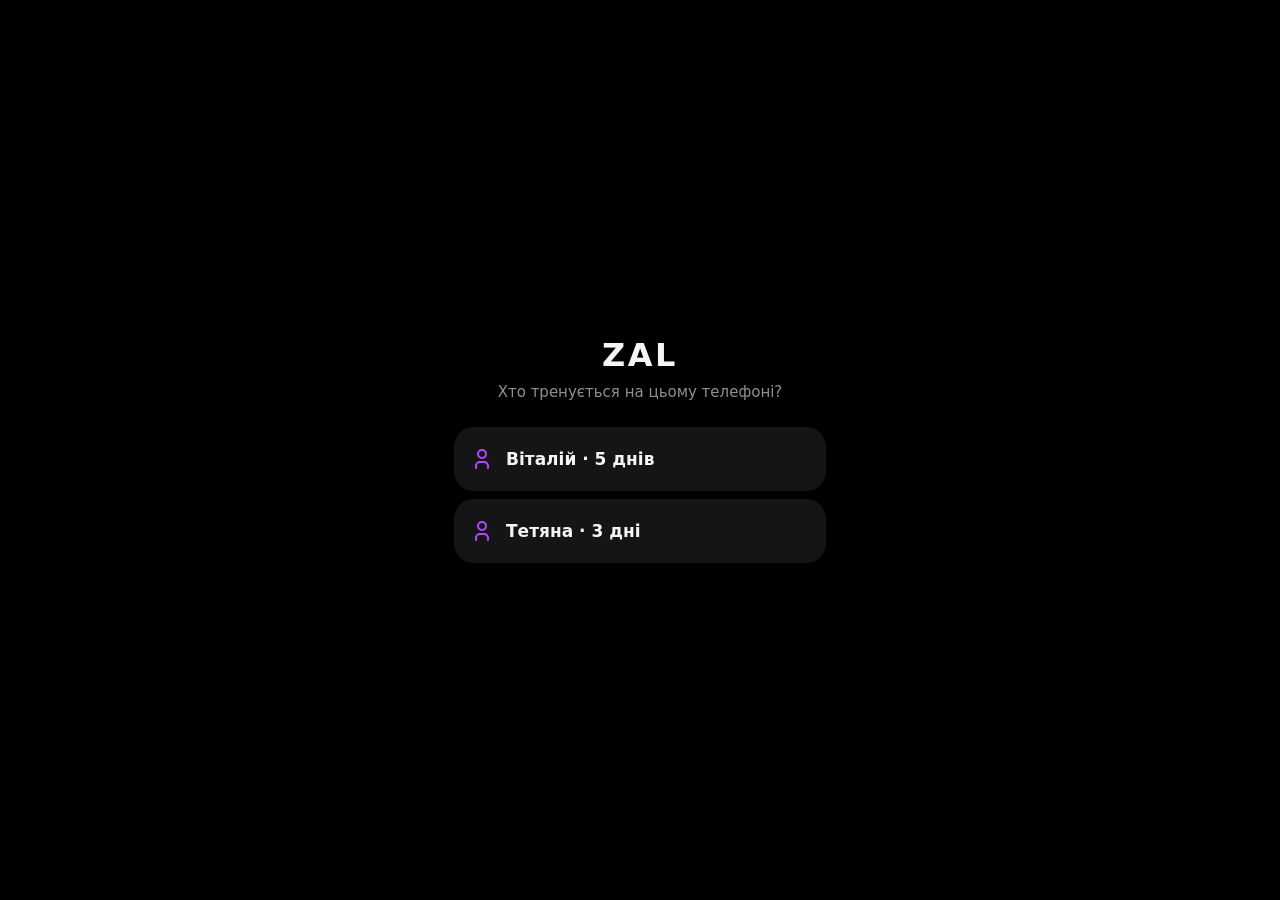
<file: index.html>
<!doctype html>
<html lang="uk">
<head>
<meta charset="utf-8">
<meta name="viewport" content="width=device-width, initial-scale=1, viewport-fit=cover, maximum-scale=1">
<title>ZAL</title>
<meta name="theme-color" content="#000000">
<meta name="color-scheme" content="dark">
<meta name="apple-mobile-web-app-capable" content="yes">
<meta name="apple-mobile-web-app-status-bar-style" content="black-translucent">
<meta name="apple-mobile-web-app-title" content="ZAL">
<link rel="manifest" href="manifest.webmanifest">
<link rel="apple-touch-icon" href="icons/icon-180.png">
<link rel="icon" href="icons/icon-192.png">
<link rel="stylesheet" href="style.css">
<!-- Structural rules only, so a v9 page still scrolls when a slow network pairs it with a cached v8 style.css
     (the v8 app.js guard cannot tell). No visual values here; everything visual lives in style.css tokens. -->
<style>.today-scroll{flex:1 1 0;min-height:0;overflow-y:auto}.day-strip{position:absolute;visibility:hidden}</style>
</head>
<body>
<svg class="sprite" width="0" height="0" aria-hidden="true">
<symbol id="i-user" viewBox="0 0 24 24" fill="none" stroke="currentColor" stroke-width="2" stroke-linecap="round" stroke-linejoin="round"><path d="M8 7a4 4 0 1 0 8 0a4 4 0 0 0 -8 0"/><path d="M6 21v-2a4 4 0 0 1 4 -4h4a4 4 0 0 1 4 4v2"/></symbol>
<symbol id="i-settings" viewBox="0 0 24 24" fill="none" stroke="currentColor" stroke-width="2" stroke-linecap="round" stroke-linejoin="round"><path d="M10.325 4.317c.426 -1.756 2.924 -1.756 3.35 0a1.724 1.724 0 0 0 2.573 1.066c1.543 -.94 3.31 .826 2.37 2.37a1.724 1.724 0 0 0 1.065 2.572c1.756 .426 1.756 2.924 0 3.35a1.724 1.724 0 0 0 -1.066 2.573c.94 1.543 -.826 3.31 -2.37 2.37a1.724 1.724 0 0 0 -2.572 1.065c-.426 1.756 -2.924 1.756 -3.35 0a1.724 1.724 0 0 0 -2.573 -1.066c-1.543 .94 -3.31 -.826 -2.37 -2.37a1.724 1.724 0 0 0 -1.065 -2.572c-1.756 -.426 -1.756 -2.924 0 -3.35a1.724 1.724 0 0 0 1.066 -2.573c-.94 -1.543 .826 -3.31 2.37 -2.37c1 .608 2.296 .07 2.572 -1.065z"/><path d="M9 12a3 3 0 1 0 6 0a3 3 0 0 0 -6 0"/></symbol>
<symbol id="i-clock" viewBox="0 0 24 24" fill="none" stroke="currentColor" stroke-width="2" stroke-linecap="round" stroke-linejoin="round"><path d="M3 12a9 9 0 1 0 18 0a9 9 0 0 0 -18 0"/><path d="M12 7v5l3 3"/></symbol>
<symbol id="i-chevron-right" viewBox="0 0 24 24" fill="none" stroke="currentColor" stroke-width="2" stroke-linecap="round" stroke-linejoin="round"><path d="M9 6l6 6l-6 6"/></symbol>
<symbol id="i-player-play" viewBox="0 0 24 24" fill="none" stroke="currentColor" stroke-width="2" stroke-linecap="round" stroke-linejoin="round"><path d="M7 4v16l13 -8z"/></symbol>
<symbol id="i-player-stop" viewBox="0 0 24 24" fill="none" stroke="currentColor" stroke-width="2" stroke-linecap="round" stroke-linejoin="round"><path d="M5 5m0 2a2 2 0 0 1 2 -2h10a2 2 0 0 1 2 2v10a2 2 0 0 1 -2 2h-10a2 2 0 0 1 -2 -2z"/></symbol>
<symbol id="i-plus" viewBox="0 0 24 24" fill="none" stroke="currentColor" stroke-width="2" stroke-linecap="round" stroke-linejoin="round"><path d="M12 5l0 14"/><path d="M5 12l14 0"/></symbol>
<symbol id="i-check" viewBox="0 0 24 24" fill="none" stroke="currentColor" stroke-width="2" stroke-linecap="round" stroke-linejoin="round"><path d="M5 12l5 5l10 -10"/></symbol>
<symbol id="i-trending-up" viewBox="0 0 24 24" fill="none" stroke="currentColor" stroke-width="2" stroke-linecap="round" stroke-linejoin="round"><path d="M3 17l6 -6l4 4l8 -8"/><path d="M14 7l7 0l0 7"/></symbol>
<symbol id="i-trending-down" viewBox="0 0 24 24" fill="none" stroke="currentColor" stroke-width="2" stroke-linecap="round" stroke-linejoin="round"><path d="M3 7l6 6l4 -4l8 8"/><path d="M21 10l0 7l-7 0"/></symbol>
<symbol id="i-arrow-up" viewBox="0 0 24 24" fill="none" stroke="currentColor" stroke-width="2" stroke-linecap="round" stroke-linejoin="round"><path d="M12 5l0 14"/><path d="M18 11l-6 -6"/><path d="M6 11l6 -6"/></symbol>
<symbol id="i-arrow-down" viewBox="0 0 24 24" fill="none" stroke="currentColor" stroke-width="2" stroke-linecap="round" stroke-linejoin="round"><path d="M12 5l0 14"/><path d="M18 13l-6 6"/><path d="M6 13l6 6"/></symbol>
<symbol id="i-alert-triangle" viewBox="0 0 24 24" fill="none" stroke="currentColor" stroke-width="2" stroke-linecap="round" stroke-linejoin="round"><path d="M12 9v4"/><path d="M10.363 3.591l-8.106 13.534a1.914 1.914 0 0 0 1.636 2.871h16.214a1.914 1.914 0 0 0 1.636 -2.87l-8.106 -13.536a1.914 1.914 0 0 0 -3.274 0z"/><path d="M12 16h.01"/></symbol>
<symbol id="i-flame" viewBox="0 0 24 24" fill="none" stroke="currentColor" stroke-width="2" stroke-linecap="round" stroke-linejoin="round"><path d="M12 12c2 -2.96 0 -7 -1 -8c0 3.038 -1.773 4.741 -3 6c-1.226 1.26 -2 3.24 -2 5a6 6 0 1 0 12 0c0 -1.532 -1.056 -3.94 -2 -5c-1.786 3 -2.791 3 -4 2z"/></symbol>
<symbol id="i-chart-line" viewBox="0 0 24 24" fill="none" stroke="currentColor" stroke-width="2" stroke-linecap="round" stroke-linejoin="round"><path d="M4 19l16 0"/><path d="M4 15l4 -6l4 2l4 -5l4 4"/></symbol>
<symbol id="i-ruler-measure" viewBox="0 0 24 24" fill="none" stroke="currentColor" stroke-width="2" stroke-linecap="round" stroke-linejoin="round"><path d="M19.875 12c.621 0 1.125 .512 1.125 1.143v5.714c0 .631 -.504 1.143 -1.125 1.143h-15.875a1 1 0 0 1 -1 -1v-5.857c0 -.631 .504 -1.143 1.125 -1.143h15.75z"/><path d="M9 12v2"/><path d="M6 12v3"/><path d="M12 12v3"/><path d="M18 12v3"/><path d="M15 12v2"/><path d="M3 3v4"/><path d="M3 5h18"/><path d="M21 3v4"/></symbol>
<symbol id="i-book" viewBox="0 0 24 24" fill="none" stroke="currentColor" stroke-width="2" stroke-linecap="round" stroke-linejoin="round"><path d="M3 19a9 9 0 0 1 9 0a9 9 0 0 1 9 0"/><path d="M3 6a9 9 0 0 1 9 0a9 9 0 0 1 9 0"/><path d="M3 6l0 13"/><path d="M12 6l0 13"/><path d="M21 6l0 13"/></symbol>
<symbol id="i-x" viewBox="0 0 24 24" fill="none" stroke="currentColor" stroke-width="2" stroke-linecap="round" stroke-linejoin="round"><path d="M18 6l-12 12"/><path d="M6 6l12 12"/></symbol>
<symbol id="i-download" viewBox="0 0 24 24" fill="none" stroke="currentColor" stroke-width="2" stroke-linecap="round" stroke-linejoin="round"><path d="M4 17v2a2 2 0 0 0 2 2h12a2 2 0 0 0 2 -2v-2"/><path d="M7 11l5 5l5 -5"/><path d="M12 4l0 12"/></symbol>
<symbol id="i-upload" viewBox="0 0 24 24" fill="none" stroke="currentColor" stroke-width="2" stroke-linecap="round" stroke-linejoin="round"><path d="M4 17v2a2 2 0 0 0 2 2h12a2 2 0 0 0 2 -2v-2"/><path d="M7 9l5 -5l5 5"/><path d="M12 4l0 12"/></symbol>
<symbol id="i-trash" viewBox="0 0 24 24" fill="none" stroke="currentColor" stroke-width="2" stroke-linecap="round" stroke-linejoin="round"><path d="M4 7l16 0"/><path d="M10 11l0 6"/><path d="M14 11l0 6"/><path d="M5 7l1 12a2 2 0 0 0 2 2h8a2 2 0 0 0 2 -2l1 -12"/><path d="M9 7v-3a1 1 0 0 1 1 -1h4a1 1 0 0 1 1 1v3"/></symbol>
<symbol id="i-barbell" viewBox="0 0 24 24" fill="none" stroke="currentColor" stroke-width="2" stroke-linecap="round" stroke-linejoin="round"><path d="M2 12h1"/><path d="M6 8h-2a1 1 0 0 0 -1 1v6a1 1 0 0 0 1 1h2"/><path d="M6 7v10a1 1 0 0 0 1 1h1a1 1 0 0 0 1 -1v-10a1 1 0 0 0 -1 -1h-1a1 1 0 0 0 -1 1z"/><path d="M9 12h6"/><path d="M15 7v10a1 1 0 0 0 1 1h1a1 1 0 0 0 1 -1v-10a1 1 0 0 0 -1 -1h-1a1 1 0 0 0 -1 1z"/><path d="M18 8h2a1 1 0 0 1 1 1v6a1 1 0 0 1 -1 1h-2"/><path d="M22 12h-1"/></symbol>
<symbol id="i-calendar" viewBox="0 0 24 24" fill="none" stroke="currentColor" stroke-width="2" stroke-linecap="round" stroke-linejoin="round"><path d="M4 7a2 2 0 0 1 2 -2h12a2 2 0 0 1 2 2v12a2 2 0 0 1 -2 2h-12a2 2 0 0 1 -2 -2v-12z"/><path d="M16 3v4"/><path d="M8 3v4"/><path d="M4 11h16"/><path d="M11 15h1"/><path d="M12 15v3"/></symbol>
<symbol id="i-device-mobile-rotated" viewBox="0 0 24 24" fill="none" stroke="currentColor" stroke-width="2" stroke-linecap="round" stroke-linejoin="round"><path d="M3 6m0 2a2 2 0 0 1 2 -2h14a2 2 0 0 1 2 2v8a2 2 0 0 1 -2 2h-14a2 2 0 0 1 -2 -2z"/><path d="M20 11v2"/><path d="M7 12h-.01"/></symbol>
</svg>

<div id="app">

  <!-- Onboarding: profile pick -->
  <div id="onboard" class="screen hidden">
    <div class="onboard-inner">
      <h1 class="onboard-logo">ZAL</h1>
      <p class="onboard-q">Хто тренується на цьому телефоні?</p>
      <div class="profile-grid">
        <button class="profile-pick" data-profile="vitalii">
          <svg class="ic lg" width="24" height="24" aria-hidden="true"><use href="#i-user"/></svg>
          <span>Віталій · 5 днів</span>
        </button>
        <button class="profile-pick" data-profile="tetiana">
          <svg class="ic lg" width="24" height="24" aria-hidden="true"><use href="#i-user"/></svg>
          <span>Тетяна · 3 дні</span>
        </button>
      </div>
    </div>
  </div>

  <!-- Main app -->
  <div id="main" class="screen hidden">
    <button id="dayStrip" class="day-strip" type="button" aria-label="Нагору"></button>
    <div id="todayScroll" class="today-scroll">
    <header class="topbar">
      <button id="profileBtn" class="profile-chip"></button>
      <div class="brand">ZAL</div>
      <button id="settingsBtn" class="icon-btn" aria-label="Налаштування"><svg class="ic lg" width="24" height="24" aria-hidden="true"><use href="#i-settings"/></svg></button>
    </header>

    <div id="weekBanner" class="banner"></div>

    <nav id="dayTabs" class="day-tabs"></nav>

    <main id="dayContent" class="day-content"></main>
    </div>

    <nav class="tabbar">
      <button class="tab-btn active" data-tab="today"><svg class="ic lg" width="24" height="24" aria-hidden="true"><use href="#i-flame"/></svg><span>Сьогодні</span></button>
      <button class="tab-btn" data-tab="progress"><svg class="ic lg" width="24" height="24" aria-hidden="true"><use href="#i-chart-line"/></svg><span>Прогрес</span></button>
      <button class="tab-btn" data-tab="body"><svg class="ic lg" width="24" height="24" aria-hidden="true"><use href="#i-ruler-measure"/></svg><span>Тіло</span></button>
      <button class="tab-btn" data-tab="guide"><svg class="ic lg" width="24" height="24" aria-hidden="true"><use href="#i-book"/></svg><span>Довідка</span></button>
    </nav>
  </div>

  <!-- Progress tab -->
  <div id="progressScreen" class="screen hidden">
    <header class="topbar">
      <div class="brand">Прогрес</div>
      <div class="topbar-spacer"></div>
    </header>
    <main id="progressContent" class="day-content"></main>
    <nav class="tabbar">
      <button class="tab-btn" data-tab="today"><svg class="ic lg" width="24" height="24" aria-hidden="true"><use href="#i-flame"/></svg><span>Сьогодні</span></button>
      <button class="tab-btn active" data-tab="progress"><svg class="ic lg" width="24" height="24" aria-hidden="true"><use href="#i-chart-line"/></svg><span>Прогрес</span></button>
      <button class="tab-btn" data-tab="body"><svg class="ic lg" width="24" height="24" aria-hidden="true"><use href="#i-ruler-measure"/></svg><span>Тіло</span></button>
      <button class="tab-btn" data-tab="guide"><svg class="ic lg" width="24" height="24" aria-hidden="true"><use href="#i-book"/></svg><span>Довідка</span></button>
    </nav>
  </div>

  <!-- Body / nutrition tab -->
  <div id="bodyScreen" class="screen hidden">
    <header class="topbar">
      <div class="brand">Тіло</div>
      <div class="topbar-spacer"></div>
    </header>
    <main id="bodyContent" class="day-content"></main>
    <nav class="tabbar">
      <button class="tab-btn" data-tab="today"><svg class="ic lg" width="24" height="24" aria-hidden="true"><use href="#i-flame"/></svg><span>Сьогодні</span></button>
      <button class="tab-btn" data-tab="progress"><svg class="ic lg" width="24" height="24" aria-hidden="true"><use href="#i-chart-line"/></svg><span>Прогрес</span></button>
      <button class="tab-btn active" data-tab="body"><svg class="ic lg" width="24" height="24" aria-hidden="true"><use href="#i-ruler-measure"/></svg><span>Тіло</span></button>
      <button class="tab-btn" data-tab="guide"><svg class="ic lg" width="24" height="24" aria-hidden="true"><use href="#i-book"/></svg><span>Довідка</span></button>
    </nav>
  </div>

  <!-- Guide / nutrition+progression text tab -->
  <div id="guideScreen" class="screen hidden">
    <header class="topbar">
      <div class="brand">Довідка</div>
      <div class="topbar-spacer"></div>
    </header>
    <main id="guideContent" class="day-content"></main>
    <nav class="tabbar">
      <button class="tab-btn" data-tab="today"><svg class="ic lg" width="24" height="24" aria-hidden="true"><use href="#i-flame"/></svg><span>Сьогодні</span></button>
      <button class="tab-btn" data-tab="progress"><svg class="ic lg" width="24" height="24" aria-hidden="true"><use href="#i-chart-line"/></svg><span>Прогрес</span></button>
      <button class="tab-btn" data-tab="body"><svg class="ic lg" width="24" height="24" aria-hidden="true"><use href="#i-ruler-measure"/></svg><span>Тіло</span></button>
      <button class="tab-btn active" data-tab="guide"><svg class="ic lg" width="24" height="24" aria-hidden="true"><use href="#i-book"/></svg><span>Довідка</span></button>
    </nav>
  </div>

  <!-- Exercise detail sheet -->
  <div id="sheetOverlay" class="sheet-overlay hidden">
    <div id="sheet" class="sheet">
      <div class="sheet-handle"></div>
      <div id="sheetContent"></div>
    </div>
  </div>

  <!-- Settings sheet -->
  <div id="settingsOverlay" class="sheet-overlay hidden">
    <div class="sheet">
      <div class="sheet-handle"></div>
      <div id="settingsContent"></div>
    </div>
  </div>

  <!-- Reps picker -->
  <div id="pickerOverlay" class="sheet-overlay hidden">
    <div class="sheet">
      <div class="sheet-handle"></div>
      <div id="pickerContent"></div>
    </div>
  </div>

  <!-- Rest timer bar -->
  <div id="restBar" class="rest-bar hidden">
    <div class="rest-info"><span id="restLabel"></span><span id="restTime"></span></div>
    <div class="rest-actions" id="restActions">
      <button id="restMinus" aria-label="Мінус 15 секунд">−15</button><button id="restSkip">Пропустити</button><button id="restPlus" aria-label="Плюс 15 секунд">+15</button>
    </div>
    <div class="rest-actions hidden" id="workActions"><button id="workStop"><svg class="ic" width="20" height="20" aria-hidden="true"><use href="#i-player-stop"/></svg><span>Стоп — записати підхід</span></button></div>
    <div class="rest-track"><div id="restProgress" class="rest-progress"></div></div>
  </div>

  <div id="toast" class="toast hidden"></div>

  <!-- Landscape: portrait-only cover (spec v9 §4.4); toggled by checkRotate, never by showTab/showMain -->
  <div id="rotateCover" class="rotate-cover hidden"><svg class="ic lg" width="24" height="24" aria-hidden="true"><use href="#i-device-mobile-rotated"/></svg><span>Поверни телефон вертикально</span></div>
</div>

<script src="core.js"></script>
<script src="app.js"></script>
</body>
</html>
</file>
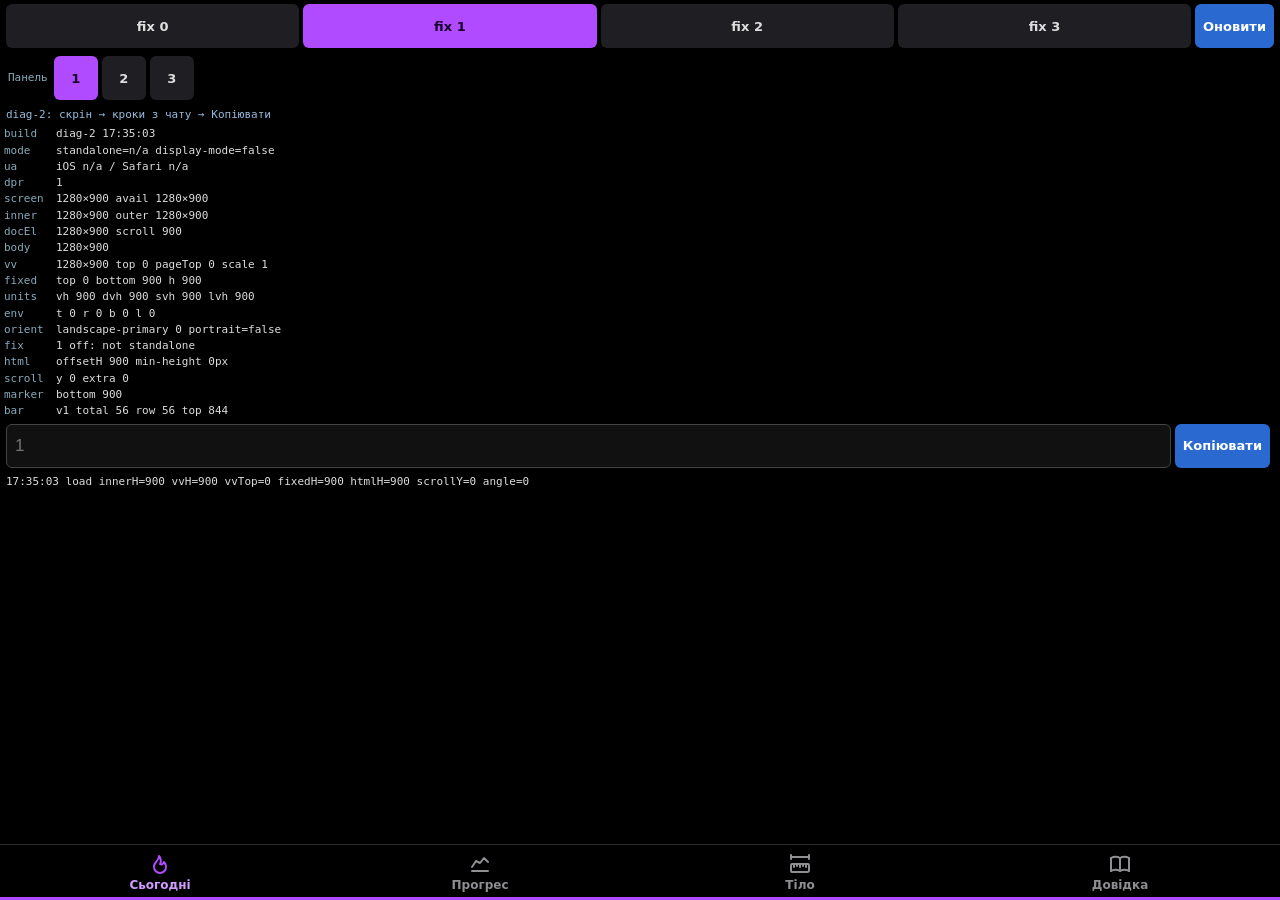
<file: diag.html>
<!doctype html>
<html lang="uk">
<head>
<meta charset="utf-8">
<meta name="viewport" content="width=device-width, initial-scale=1, viewport-fit=cover, maximum-scale=1">
<title>Тест екрана ZAL</title>
<meta name="theme-color" content="#000000">
<meta name="color-scheme" content="dark">
<meta name="apple-mobile-web-app-capable" content="yes">
<meta name="apple-mobile-web-app-status-bar-style" content="black-translucent">
<meta name="apple-mobile-web-app-title" content="Тест екрана">
<meta name="robots" content="noindex">
<link rel="manifest" href="diag.webmanifest">
<script>
/* Runs before first paint: picks the fix variant from ?fix=N (0..3, default 1),
   marks <html data-fix data-bar>, and for fix 3 sets html.style.minHeight from
   the screen size (never from innerHeight: that would oscillate). */
(function () {
  "use strict";
  var fix = "1";
  try {
    var q = new URLSearchParams(location.search).get("fix");
    if (q === "0" || q === "1" || q === "2" || q === "3") fix = q;
  } catch (e) {}
  document.documentElement.setAttribute("data-fix", fix);
  document.documentElement.setAttribute("data-bar", "1");

  function applyFix3() {
    if (fix !== "3" || navigator.standalone !== true) return;
    var portrait = true;
    try { portrait = window.matchMedia ? window.matchMedia("(orientation: portrait)").matches : true; } catch (e) {}
    var S = portrait ? Math.max(screen.width, screen.height) : Math.min(screen.width, screen.height);
    document.documentElement.style.minHeight = S + "px";
  }

  window.__diagFix = fix;
  window.__diagApplyFix3 = applyFix3;
  applyFix3();
})();
</script>
<style>
/* ============ Base (mirrors the app) ============ */
*{box-sizing:border-box; -webkit-tap-highlight-color:transparent;}
/* On purpose, unlike the app: keeps text size after a rotation */
html{-webkit-text-size-adjust:100%; text-size-adjust:100%;}
html,body{height:100%;}
body{
  margin:0; background:#000; color:#ddd;
  font:11px/1.3 ui-monospace, Menlo, Monaco, monospace;
  overscroll-behavior-y:none;
  -webkit-user-select:none; user-select:none; -webkit-touch-callout:none;
}
button{font:inherit; color:inherit; touch-action:manipulation;}
input{-webkit-user-select:text; user-select:text;}

/* ============ Fix variants (standalone only; fix 0 has no rule) ============ */
@media (display-mode: standalone) { html[data-fix="1"] { min-height: min(100lvh, calc(100% + env(safe-area-inset-top))); } }
@media (display-mode: standalone) { html[data-fix="2"] { min-height: 100lvh; } }

/* Root: fixed, column; the bottom padding always clears the largest tab bar variant */
#root{
  position:fixed; inset:0; display:flex; flex-direction:column;
  padding-top:env(safe-area-inset-top);
  padding-bottom:calc(56px + env(safe-area-inset-bottom) + 12px);
  overflow:hidden;
}

/* ============ Fix links, bar control, hint, table, controls, log ============ */
.row{display:flex; gap:4px; padding:4px 6px; align-items:center;}
.row .lbl{color:#8ab; padding:0 2px; white-space:nowrap;}
.pill{
  display:inline-flex; align-items:center; justify-content:center;
  min-height:44px; height:44px; padding:0 8px; min-width:0;
  font:bold 13px/1 system-ui, -apple-system, sans-serif;
  background:#1F1F23; color:#ddd; border:0; border-radius:6px; text-decoration:none;
  touch-action:manipulation; white-space:nowrap;
}
.pill.active{background:#B14BFF; color:#16002B;}
.pill.go{background:#2a6ad0; color:#fff;}
#fixRow a{flex:1 1 0;}
#fixRow button{flex:0 0 auto;}
#barRow .pill{flex:0 0 auto; min-width:44px;}
.hint{padding:4px 6px; color:#9bd; white-space:nowrap; overflow:hidden; text-overflow:ellipsis;}
table{border-collapse:collapse; width:100%; table-layout:fixed;}
td{padding:1px 4px; white-space:nowrap; overflow:hidden; text-overflow:ellipsis; line-height:1.3;}
td.k{width:52px; color:#8ab;}
/* The html row may hold a long computed min-height: let it wrap at 320 px instead of hiding the tail */
tr.wrap td{white-space:normal; overflow-wrap:anywhere;}
.ctl{display:flex; gap:4px; padding:4px 6px; align-items:center;}
.ctl input{
  flex:1 1 56px; min-width:0; height:44px; font-size:17px; padding:0 8px;
  background:#111; color:#eee; border:1px solid #444; border-radius:6px;
}
.ctl button{
  flex:0 0 auto; height:44px; min-height:44px; padding:0 8px;
  font:bold 13px/1 system-ui, -apple-system, sans-serif;
  background:#2a6ad0; color:#fff; border:0; border-radius:6px;
}
#copyMsg{flex:0 1 auto; min-width:0; white-space:nowrap; overflow:hidden; text-overflow:ellipsis; color:#9bd;}
#log{flex:1 1 auto; min-height:0; overflow-y:auto; padding:2px 6px; color:#aaa;}
#log div{overflow-wrap:anywhere; padding:1px 0; border-top:1px solid #222;}
#log div:first-child{border-top:0; color:#ddd;}

/* ============ Hidden probes: never intercept taps, never scroll ============ */
.probe{position:fixed; left:0; top:0; width:0; visibility:hidden; pointer-events:none;}
#p-vh{height:100vh;}
/* height: 0 first, so an unsupported unit reads 0 (a valid measurement) */
#p-dvh{height:0; height:100dvh;}
#p-svh{height:0; height:100svh;}
#p-lvh{height:0; height:100lvh;}
#p-fixed{position:fixed; inset:0; visibility:hidden; pointer-events:none;}
#p-env{
  position:fixed; left:0; top:0; width:0; height:0; visibility:hidden; pointer-events:none;
  padding:env(safe-area-inset-top) env(safe-area-inset-right) env(safe-area-inset-bottom) env(safe-area-inset-left);
}

/* ============ Marker: 3 px line on the physical bottom edge, above the tab bar ============ */
#marker{position: fixed; left: 0; right: 0; bottom: 0; height: 3px; background: #B14BFF; z-index: 40; pointer-events: none;}

/* ============ Tab bar mock (copied from style.css with tokens resolved) ============ */
.tabbar{position:fixed; left:0; right:0; bottom:0; z-index:30; display:flex; background:#000000; border-top:1px solid #2A2A2F;}
.tab-btn{flex:1; display:flex; flex-direction:column; align-items:center; justify-content:center; gap:2px; min-height:44px; padding:0; border:0; background:none; color:#8E8E93; font:600 12px/1.3 -apple-system, "SF Pro Text", system-ui, "Segoe UI", Roboto, sans-serif; touch-action:manipulation;}
.tab-btn.active{color:#D29BFF;}
.tab-btn.active .ic{color:#B14BFF;}
.ic{width:20px; height:20px; flex-shrink:0; fill:none; stroke:currentColor; display:inline-block; vertical-align:middle;}
.ic.lg{width:24px; height:24px;}
/* Height and bottom padding per variant */
html[data-bar="1"] .tabbar{height:calc(56px + env(safe-area-inset-bottom)); padding:0 0 env(safe-area-inset-bottom);}
html[data-bar="2"] .tabbar{height:calc(52px + max(env(safe-area-inset-bottom) - 8px, 6px)); padding:0 0 max(env(safe-area-inset-bottom) - 8px, 6px);}
html[data-bar="3"] .tabbar{height:calc(48px + max(env(safe-area-inset-bottom) - 14px, 6px)); padding:0 0 max(env(safe-area-inset-bottom) - 14px, 6px);}
</style>
</head>
<body>
<div id="root">
  <div class="row" id="fixRow">
    <a class="pill" href="diag.html?fix=0" data-fix="0">fix 0</a>
    <a class="pill" href="diag.html?fix=1" data-fix="1">fix 1</a>
    <a class="pill" href="diag.html?fix=2" data-fix="2">fix 2</a>
    <a class="pill" href="diag.html?fix=3" data-fix="3">fix 3</a>
    <button class="pill go" id="btnReload" type="button">Оновити</button>
  </div>
  <div class="row" id="barRow">
    <span class="lbl">Панель</span>
    <button class="pill active" type="button" data-bar="1">1</button>
    <button class="pill" type="button" data-bar="2">2</button>
    <button class="pill" type="button" data-bar="3">3</button>
  </div>
  <div class="hint">diag-2: скрін → кроки з чату → Копіювати</div>
  <table>
    <tr><td class="k">build</td><td id="v-build"></td></tr>
    <tr><td class="k">mode</td><td id="v-mode"></td></tr>
    <tr><td class="k">ua</td><td id="v-ua"></td></tr>
    <tr><td class="k">dpr</td><td id="v-dpr"></td></tr>
    <tr><td class="k">screen</td><td id="v-screen"></td></tr>
    <tr><td class="k">inner</td><td id="v-inner"></td></tr>
    <tr><td class="k">docEl</td><td id="v-docEl"></td></tr>
    <tr><td class="k">body</td><td id="v-body"></td></tr>
    <tr><td class="k">vv</td><td id="v-vv"></td></tr>
    <tr><td class="k">fixed</td><td id="v-fixed"></td></tr>
    <tr><td class="k">units</td><td id="v-units"></td></tr>
    <tr><td class="k">env</td><td id="v-env"></td></tr>
    <tr><td class="k">orient</td><td id="v-orient"></td></tr>
    <tr><td class="k">fix</td><td id="v-fix"></td></tr>
    <tr class="wrap"><td class="k">html</td><td id="v-html"></td></tr>
    <tr><td class="k">scroll</td><td id="v-scroll"></td></tr>
    <tr><td class="k">marker</td><td id="v-marker"></td></tr>
    <tr><td class="k">bar</td><td id="v-bar"></td></tr>
  </table>
  <div class="ctl">
    <input id="inp" type="text" inputmode="decimal" placeholder="1" aria-label="Поле вводу">
    <button id="btnCopy" type="button">Копіювати</button>
    <span id="copyMsg"></span>
  </div>
  <div id="log"></div>
</div>

<!-- Hidden probes -->
<div class="probe" id="p-vh"></div>
<div class="probe" id="p-dvh"></div>
<div class="probe" id="p-svh"></div>
<div class="probe" id="p-lvh"></div>
<div id="p-fixed"></div>
<div id="p-env"></div>

<!-- Marker on the physical bottom edge -->
<div id="marker"></div>

<!-- Tab bar mock: icons inlined from the sprite in index.html -->
<nav class="tabbar" id="tabbar">
  <button class="tab-btn active" type="button" data-tab="1"><svg class="ic lg" width="24" height="24" viewBox="0 0 24 24" fill="none" stroke="currentColor" stroke-width="2" stroke-linecap="round" stroke-linejoin="round" aria-hidden="true"><path d="M12 12c2 -2.96 0 -7 -1 -8c0 3.038 -1.773 4.741 -3 6c-1.226 1.26 -2 3.24 -2 5a6 6 0 1 0 12 0c0 -1.532 -1.056 -3.94 -2 -5c-1.786 3 -2.791 3 -4 2z"/></svg><span>Сьогодні</span></button>
  <button class="tab-btn" type="button" data-tab="2"><svg class="ic lg" width="24" height="24" viewBox="0 0 24 24" fill="none" stroke="currentColor" stroke-width="2" stroke-linecap="round" stroke-linejoin="round" aria-hidden="true"><path d="M4 19l16 0"/><path d="M4 15l4 -6l4 2l4 -5l4 4"/></svg><span>Прогрес</span></button>
  <button class="tab-btn" type="button" data-tab="3"><svg class="ic lg" width="24" height="24" viewBox="0 0 24 24" fill="none" stroke="currentColor" stroke-width="2" stroke-linecap="round" stroke-linejoin="round" aria-hidden="true"><path d="M19.875 12c.621 0 1.125 .512 1.125 1.143v5.714c0 .631 -.504 1.143 -1.125 1.143h-15.875a1 1 0 0 1 -1 -1v-5.857c0 -.631 .504 -1.143 1.125 -1.143h15.75z"/><path d="M9 12v2"/><path d="M6 12v3"/><path d="M12 12v3"/><path d="M18 12v3"/><path d="M15 12v2"/><path d="M3 3v4"/><path d="M3 5h18"/><path d="M21 3v4"/></svg><span>Тіло</span></button>
  <button class="tab-btn" type="button" data-tab="4"><svg class="ic lg" width="24" height="24" viewBox="0 0 24 24" fill="none" stroke="currentColor" stroke-width="2" stroke-linecap="round" stroke-linejoin="round" aria-hidden="true"><path d="M3 19a9 9 0 0 1 9 0a9 9 0 0 1 9 0"/><path d="M3 6a9 9 0 0 1 9 0a9 9 0 0 1 9 0"/><path d="M3 6l0 13"/><path d="M12 6l0 13"/><path d="M21 6l0 13"/></svg><span>Довідка</span></button>
</nav>

<script>
(function () {
  "use strict";

  var BUILD = "diag-2";
  var LOG_MAX = 40;
  var FIX = String(window.__diagFix || "1");
  var BAR = "1";

  var $ = function (id) { return document.getElementById(id); };
  var logLines = [];
  var loadTime = "";

  /* ---------- helpers ---------- */

  function pad2(n) { return (n < 10 ? "0" : "") + n; }
  function hms(d) { return pad2(d.getHours()) + ":" + pad2(d.getMinutes()) + ":" + pad2(d.getSeconds()); }

  // undefined / null / NaN -> "n/a"; everything else as a string
  function na(v) {
    if (v === undefined || v === null) return "n/a";
    if (typeof v === "number" && isNaN(v)) return "n/a";
    return String(v);
  }

  // number rounded to one decimal, or "n/a"
  function r1(v) {
    if (typeof v === "string") v = parseFloat(v);
    if (typeof v !== "number" || isNaN(v)) return "n/a";
    return String(Math.round(v * 10) / 10);
  }

  function mm(q) {
    try { return window.matchMedia ? String(window.matchMedia(q).matches) : "n/a"; }
    catch (e) { return "n/a"; }
  }

  function setText(id, text) { $(id).textContent = text; }

  /* ---------- individual measurements ---------- */

  function uaShort() {
    var ua = (navigator.userAgent || "");
    var os = /OS (\d+)[_.](\d+)/.exec(ua);
    var saf = /Version\/(\d+(\.\d+)?)/.exec(ua);
    var osStr = os ? "iOS " + os[1] + "." + os[2] : "iOS n/a";
    var safStr = saf ? "Safari " + saf[1] : "Safari n/a";
    return osStr + " / " + safStr;
  }

  // true when the browser supports the given CSS value (unknown -> assume yes)
  function supports(prop, value) {
    try { return (window.CSS && CSS.supports) ? CSS.supports(prop, value) : true; }
    catch (e) { return true; }
  }

  function envInsets() {
    if (!supports("padding-top", "env(safe-area-inset-top)")) return { t: "n/a", r: "n/a", b: "n/a", l: "n/a" };
    var cs = getComputedStyle($("p-env"));
    return {
      t: r1(cs.paddingTop), r: r1(cs.paddingRight),
      b: r1(cs.paddingBottom), l: r1(cs.paddingLeft)
    };
  }

  function fixedRect() { return $("p-fixed").getBoundingClientRect(); }

  // height of a unit probe, or "n/a" when the unit is unsupported
  function probeH(id, unit) {
    if (unit && !supports("height", "100" + unit)) return "n/a";
    return r1($(id).getBoundingClientRect().height);
  }

  function vvInfo() {
    var vv = window.visualViewport;
    if (!vv) return null;
    return { w: vv.width, h: vv.height, top: vv.offsetTop, pageTop: vv.pageTop, scale: vv.scale };
  }

  function orientInfo() {
    var so = screen.orientation;
    return {
      type: so ? na(so.type) : "n/a",
      angle: so ? r1(so.angle) : (typeof window.orientation === "number" ? r1(window.orientation) : "n/a"),
      portrait: mm("(orientation: portrait)")
    };
  }

  // fix row: the variant, plus "off: not standalone" when it cannot apply
  function fixRow() {
    if (FIX === "0") return "0";
    var on = (FIX === "3")
      ? (navigator.standalone === true)
      : (mm("(display-mode: standalone)") === "true");
    return FIX + (on ? "" : " off: not standalone");
  }

  // html row: offsetHeight and the computed min-height string as is
  function htmlRow() {
    var de = document.documentElement;
    var mh = "";
    try { mh = getComputedStyle(de).minHeight; } catch (e) { mh = ""; }
    return "offsetH " + r1(de.offsetHeight) + " min-height " + (mh === "" || mh === undefined || mh === null ? "n/a" : mh);
  }

  function scrollRow() {
    var de = document.documentElement;
    return "y " + r1(window.scrollY) + " extra " + r1(de.scrollHeight - window.innerHeight);
  }

  function markerRow() {
    return "bottom " + r1($("marker").getBoundingClientRect().bottom);
  }

  // bar row: variant, total height, row height (total minus bottom padding), top edge
  function barRow() {
    var el = $("tabbar");
    var rc = el.getBoundingClientRect();
    var pb = parseFloat(getComputedStyle(el).paddingBottom);
    if (isNaN(pb)) pb = 0;
    return "v" + BAR + " total " + r1(rc.height) + " row " + r1(rc.height - pb) + " top " + r1(rc.top);
  }

  /* ---------- table ---------- */

  function fillTable() {
    var de = document.documentElement;
    var b = document.body;
    var vv = vvInfo();
    var fr = fixedRect();
    var env = envInsets();
    var o = orientInfo();

    setText("v-build", BUILD + " " + loadTime);
    setText("v-mode", "standalone=" + na(navigator.standalone) + " display-mode=" + mm("(display-mode: standalone)"));
    setText("v-ua", uaShort());
    setText("v-dpr", r1(window.devicePixelRatio));
    setText("v-screen", r1(screen.width) + "×" + r1(screen.height) + " avail " + r1(screen.availWidth) + "×" + r1(screen.availHeight));
    setText("v-inner", r1(window.innerWidth) + "×" + r1(window.innerHeight) + " outer " + r1(window.outerWidth) + "×" + r1(window.outerHeight));
    setText("v-docEl", r1(de.clientWidth) + "×" + r1(de.clientHeight) + " scroll " + r1(de.scrollHeight));
    setText("v-body", b ? r1(b.clientWidth) + "×" + r1(b.clientHeight) : "n/a");
    setText("v-vv", vv
      ? r1(vv.w) + "×" + r1(vv.h) + " top " + r1(vv.top) + " pageTop " + r1(vv.pageTop) + " scale " + r1(vv.scale)
      : "n/a");
    setText("v-fixed", "top " + r1(fr.top) + " bottom " + r1(fr.bottom) + " h " + r1(fr.height));
    setText("v-units", "vh " + probeH("p-vh", "vh") + " dvh " + probeH("p-dvh", "dvh") + " svh " + probeH("p-svh", "svh") + " lvh " + probeH("p-lvh", "lvh"));
    setText("v-env", "t " + env.t + " r " + env.r + " b " + env.b + " l " + env.l);
    setText("v-orient", o.type + " " + o.angle + " portrait=" + o.portrait);
    setText("v-fix", fixRow());
    setText("v-html", htmlRow());
    setText("v-scroll", scrollRow());
    setText("v-marker", markerRow());
    setText("v-bar", barRow());
  }

  /* ---------- log (last 40 events, newest first) ---------- */

  function addLog(name) {
    var vv = vvInfo();
    var fr = fixedRect();
    var o = orientInfo();
    var line = hms(new Date()) + " " + name +
      " innerH=" + r1(window.innerHeight) +
      " vvH=" + (vv ? r1(vv.h) : "n/a") +
      " vvTop=" + (vv ? r1(vv.top) : "n/a") +
      " fixedH=" + r1(fr.height) +
      " htmlH=" + r1(document.documentElement.offsetHeight) +
      " scrollY=" + r1(window.scrollY) +
      " angle=" + o.angle;
    logLines.unshift(line);
    if (logLines.length > LOG_MAX) logLines.length = LOG_MAX;
    var box = $("log");
    box.textContent = "";
    for (var i = 0; i < logLines.length; i++) {
      var d = document.createElement("div");
      d.textContent = logLines[i];
      box.appendChild(d);
    }
  }

  // One refresh = fill the table, append to the log
  function refresh(eventName) {
    fillTable();
    addLog(eventName);
  }

  // Re-apply fix 3 (no-op unless fix is 3 and standalone), then refresh
  function reapplyAndRefresh(eventName) {
    try { if (typeof window.__diagApplyFix3 === "function") window.__diagApplyFix3(); } catch (e) {}
    refresh(eventName);
  }

  /* ---------- controls ---------- */

  function tableAsText() {
    var rows = document.querySelectorAll("table tr");
    var out = [];
    for (var i = 0; i < rows.length; i++) {
      var cells = rows[i].children;
      out.push(cells[0].textContent + ": " + cells[1].textContent);
    }
    return out.join("\n");
  }

  function showCopyMsg(ok) {
    setText("copyMsg", ok ? "скопійовано" : "не вдалось");
  }

  function doCopy() {
    var text = tableAsText() + "\n\n" + logLines.join("\n");
    var cb = navigator.clipboard;
    if (!cb || typeof cb.writeText !== "function") {
      showCopyMsg(false);
      refresh("copy");
      return;
    }
    cb.writeText(text).then(function () {
      showCopyMsg(true);
      refresh("copy");
    }, function () {
      showCopyMsg(false);
      refresh("copy");
    });
  }

  function setActive(list, attr, value) {
    for (var i = 0; i < list.length; i++) {
      if (list[i].getAttribute(attr) === value) list[i].classList.add("active");
      else list[i].classList.remove("active");
    }
  }

  function onTabClick(ev) {
    var n = ev.currentTarget.getAttribute("data-tab");
    setActive(document.querySelectorAll("#tabbar .tab-btn"), "data-tab", n);
    refresh("tab " + n);
  }

  function onBarClick(ev) {
    BAR = ev.currentTarget.getAttribute("data-bar");
    document.documentElement.setAttribute("data-bar", BAR);
    setActive(document.querySelectorAll("#barRow .pill"), "data-bar", BAR);
    refresh("bar " + BAR);
  }

  /* ---------- wiring ---------- */

  function init() {
    loadTime = hms(new Date());

    setActive(document.querySelectorAll("#fixRow a"), "data-fix", FIX);
    var attr = document.documentElement.getAttribute("data-bar");
    if (attr === "1" || attr === "2" || attr === "3") BAR = attr;
    setActive(document.querySelectorAll("#barRow .pill"), "data-bar", BAR);

    var tabs = document.querySelectorAll("#tabbar .tab-btn");
    for (var i = 0; i < tabs.length; i++) tabs[i].addEventListener("click", onTabClick);
    var bars = document.querySelectorAll("#barRow .pill");
    for (var j = 0; j < bars.length; j++) bars[j].addEventListener("click", onBarClick);

    $("btnReload").addEventListener("click", function () { location.reload(); });
    $("btnCopy").addEventListener("click", doCopy);

    window.addEventListener("resize", function () { reapplyAndRefresh("resize"); });
    window.addEventListener("orientationchange", function () { reapplyAndRefresh("orientationchange"); });
    window.addEventListener("scroll", function () { refresh("scroll"); });
    if (window.visualViewport) {
      window.visualViewport.addEventListener("resize", function () { refresh("vv-resize"); });
      window.visualViewport.addEventListener("scroll", function () { refresh("vv-scroll"); });
    }
    document.addEventListener("focusin", function () { refresh("focusin"); });
    document.addEventListener("focusout", function () { refresh("focusout"); });

    // First refresh on the real load event (or at once if it already fired)
    if (document.readyState === "complete") {
      refresh("load");
    } else {
      window.addEventListener("load", function () { refresh("load"); });
    }
  }

  if (document.readyState === "loading") {
    document.addEventListener("DOMContentLoaded", init);
  } else {
    init();
  }
})();
</script>
</body>
</html>
</file>
<file: style.css>
/* ============ Плазма: токени ============ */
:root{
  color-scheme:dark; /* нативні частини (клавіатура, діалоги, вибір файла, дата) — темні */
  /* колір (спека §4.1) */
  --bg:#000000;
  --surface-1:#151517;
  --surface-2:#1F1F23;
  --surface-3:#2A2A2F;
  --line:#2A2A2F;
  --text:#F5F5F7;
  --text-2:#8E8E93;
  --text-off:#636366;
  --accent:#B14BFF;
  --on-accent:#16002B;
  --accent-tint:#2A1640;
  --accent-hi:#D29BFF;
  --rest:#7CE0FF;
  --on-rest:#042A36;
  --tile:#FFFFFF;
  --scrim:rgba(0,0,0,.6);

  /* текст (спека §4.2): скорочення для `font` */
  --font:-apple-system, "SF Pro Text", system-ui, "Segoe UI", Roboto, sans-serif;
  --t-display:800 32px/1.15 var(--font);
  --t-num:800 22px/1.2 var(--font);
  --t-title:700 17px/1.3 var(--font);
  --t-body:400 15px/1.45 var(--font);
  --t-cap:600 12px/1.3 var(--font);
  --t-code:700 12px/1.3 var(--font);
  --t-brand:800 17px/1.3 var(--font); /* напис ZAL у верхній панелі: --t-title жирності 800 (спека §6.1) */

  /* відступи, заокруглення, розміри (спека §4.3) */
  --s-0:2px; /* крок-волосинка: стик суперсету, компенсація рамки, оптичні зсуви */
  --s-1:4px; --s-2:8px; --s-3:12px; --s-4:16px; --s-5:20px; --s-6:24px;
  --r-card:20px; --r-box:14px; --r-chip:10px; --r-pill:999px; --r-sheet:28px;
  --tap:44px;
  --ease:150ms ease-out;
  --safe-top:env(safe-area-inset-top, 0px);
  --safe-bottom:env(safe-area-inset-bottom, 0px);
  --tabbar-h:48px;
  --tabbar-inset:max(calc(var(--safe-bottom) - 14px), 6px); /* нижній відступ панелі: інсет мінус 14, але не менше 6 (варіант 3 з diag-2) */
  --strip-segs-w:72px; /* ширина блоку сегментів у тонкій смужці */
  --timerbar-h:117px; /* фактична висота смуги таймера (116.8 px в обох станах на 375 і 320) */
}

/* ============ База ============ */
*{box-sizing:border-box; -webkit-tap-highlight-color:transparent;}
/* усі числа — tabular-nums (спека §4.2); !important, бо `font:var(--t-…)` у кожному правилі скидає font-variant-numeric */
*, *::before, *::after{font-variant-numeric:tabular-nums !important;}
html,body{height:100%;}
html{overscroll-behavior:none;} /* сторінка сама не відскакує: прибиті шари не зсуваються */
/* текст не збільшується після повороту екрана */
html{-webkit-text-size-adjust:100%; text-size-adjust:100%;}
/* iOS 26 дає встановленому застосунку viewport, коротший на статус-бар (WebKit 301108); сторінка заввишки не менше за екран
   отримує повний viewport; обмеження 100lvh не дає прокручуватись телефонам без цієї вади (спека v9 §4.1) */
@media (display-mode: standalone){
  html{min-height:min(100lvh, calc(100% + var(--safe-top)));}
}
body{
  margin:0; background:var(--bg); color:var(--text); font:var(--t-body);
  overscroll-behavior-y:none; -webkit-user-select:none; user-select:none; -webkit-touch-callout:none;
}
#app{height:100%; position:relative;}
button{font:inherit; color:inherit; touch-action:manipulation;} /* без затримки й зуму від подвійного дотику */
input, textarea{font:var(--t-title); color:var(--text); -webkit-user-select:text; user-select:text;} /* поле вводу ≥ 17px: iPhone не збільшує сторінку */
.hidden{display:none !important;}
.screen{position:fixed; inset:0; display:flex; flex-direction:column; background:var(--bg);}
.sprite{position:absolute; width:0; height:0; overflow:hidden;} /* поза потоком; розмір 0 стоїть і в атрибутах */
@media (prefers-reduced-motion: reduce){
  *{transition:none !important; animation:none !important;}
}

/* ============ Спільні класи ============ */
.ic{width:20px; height:20px; flex-shrink:0; fill:none; stroke:currentColor; display:inline-block; vertical-align:middle;}
.ic.lg{width:24px; height:24px;}

/* кнопки (спека §6.12): за замовчуванням другорядна */
.btn{
  display:inline-flex; align-items:center; justify-content:center; gap:var(--s-2);
  min-height:var(--tap); padding:0 var(--s-4); border:0; border-radius:var(--r-box);
  background:var(--surface-2); color:var(--text); font:var(--t-title);
  transition:background-color var(--ease);
}
.btn:active{background:var(--surface-3);}
.btn:disabled{color:var(--text-off);}
.btn.primary{background:var(--accent); color:var(--on-accent);}
.btn.primary:active{background:var(--accent-hi);}
.btn.quiet{background:transparent; color:var(--accent-hi);}
.btn.quiet:active{background:var(--accent-tint);}

/* пігулки (спека §6.2, §6.4, §6.7) */
.pill{
  display:inline-flex; align-items:center; gap:var(--s-1);
  padding:var(--s-1) var(--s-3); border-radius:var(--r-pill);
  background:var(--surface-2); color:var(--text-2); font:var(--t-cap); white-space:nowrap;
}
.pill.tint{background:var(--accent-tint); color:var(--accent-hi);}

/* ============ Оболонка: вибір профілю (спека §6.18) ============ */
.onboard-inner{margin:auto; padding:var(--s-6); width:100%; max-width:420px; text-align:center;}
.onboard-logo{margin:0; font:var(--t-display); letter-spacing:.08em;}
.onboard-q{margin:var(--s-2) 0 0; color:var(--text-2); font:var(--t-body);}
.profile-grid{display:flex; flex-direction:column; gap:var(--s-2); margin-top:var(--s-6);}
.profile-pick{
  display:flex; align-items:center; gap:var(--s-3); min-height:64px; padding:var(--s-4);
  border:0; border-radius:var(--r-card); background:var(--surface-1); color:var(--text);
  font:var(--t-title); text-align:left; transition:background-color var(--ease);
}
.profile-pick .ic{color:var(--accent);}
.profile-pick:active{background:var(--surface-3);}

/* ============ Оболонка: верхня панель (спека §6.1) ============ */
.topbar{
  display:flex; align-items:center; justify-content:space-between; flex-shrink:0;
  padding:calc(var(--s-2) + var(--safe-top)) var(--s-4) var(--s-2);
}
.brand{font:var(--t-brand); letter-spacing:.08em;}
.topbar-spacer{width:var(--tap); height:var(--tap); flex-shrink:0;}
.icon-btn{
  display:flex; align-items:center; justify-content:center; width:var(--tap); height:var(--tap);
  border:0; border-radius:var(--r-pill); background:none; color:var(--text);
  transition:background-color var(--ease);
}
.icon-btn:active{background:var(--surface-3);}
.profile-chip{
  display:flex; align-items:center; gap:var(--s-2); min-height:var(--tap); padding:0 var(--s-4);
  border:0; border-radius:var(--r-pill); background:var(--surface-2); color:var(--text);
  font:var(--t-body); transition:background-color var(--ease);
}
.profile-chip:active{background:var(--surface-3);}

/* ============ Оболонка: нижня панель (спека §6.9) ============ */
.tabbar{
  position:fixed; left:0; right:0; bottom:0; z-index:30; display:flex;
  height:calc(var(--tabbar-h) + var(--tabbar-inset)); padding:0 0 var(--tabbar-inset);
  background:var(--bg); border-top:1px solid var(--line);
}
.tab-btn{
  flex:1; display:flex; flex-direction:column; align-items:center; justify-content:center; gap:var(--s-0);
  min-height:var(--tap); padding:0; border:0; background:none; color:var(--text-2); font:var(--t-cap);
}
.tab-btn.active{color:var(--accent-hi);}
.tab-btn.active .ic{color:var(--accent);}

/* ============ Оболонка: вміст екрана ============ */
.day-content{
  flex:1; overflow-y:auto; -webkit-overflow-scrolling:touch;
  padding:var(--s-1) var(--s-4) calc(var(--tabbar-h) + var(--tabbar-inset) + var(--s-6));
}
body.resting .day-content{
  padding-bottom:calc(var(--tabbar-h) + var(--tabbar-inset) + var(--s-6) + var(--timerbar-h));
}
/* «Сьогодні» (спека v9 §4.3): інсет статус-бару — єдине прибите місце вгорі; верхня панель, рядок тижня,
   вкладки днів і список прокручуються разом в одному елементі */
/* :has — лише коли сторінка вже v9 (є обгортка): старий index.html з кешу + новий style.css не отримує подвійного інсету */
#main:has(> #todayScroll){padding-top:var(--safe-top);}
.today-scroll{
  position:relative; flex:1 1 0; min-height:0; overflow-y:auto; -webkit-overflow-scrolling:touch;
  overscroll-behavior-y:contain; /* відскок на краю списку не тягне за собою сторінку */
  scroll-padding-top:var(--tap); /* поле у фокусі не ховається під тонкою смужкою */
}
.today-scroll .topbar{padding-top:var(--s-2);} /* інсет уже в #main */
.today-scroll .day-content{flex:none; overflow:visible;}

/* ============ «Сьогодні»: тонка смужка (спека v9 §4.3, Плазма §6.20) ============ */
/* схована через visibility, а не display: розмір лишається, тож поріг появи не стрибає; без переходів */
.day-strip{
  position:absolute; top:var(--safe-top); left:0; right:0; z-index:20;
  display:flex; align-items:center; gap:var(--s-3); min-height:var(--tap); padding:0 var(--s-4);
  border:0; border-bottom:1px solid var(--line); border-radius:0;
  background:var(--bg); color:var(--text); font:var(--t-title); text-align:left;
  visibility:hidden;
}
.day-strip.show{visibility:visible;}
.strip-title{flex:1; min-width:0;}
.day-strip .segs{flex:0 0 auto; width:var(--strip-segs-w);}
.day-strip .pill{flex-shrink:0;}

/* ============ «Сьогодні»: рядок тижня (спека §6.2) ============ */
.banner{flex-shrink:0; padding:0 var(--s-4) var(--s-3);}
.banner-row{display:flex; align-items:center; flex-wrap:wrap; gap:var(--s-2); min-height:var(--s-6);}
.banner-week{color:var(--text-2); font:var(--t-cap);}
.banner-note{margin-top:var(--s-1); color:var(--text-2); font:var(--t-body);}

/* ============ «Сьогодні»: вкладки днів (спека §6.3) ============ */
.day-tabs{
  display:flex; gap:var(--s-2); flex-shrink:0; overflow-x:auto; scrollbar-width:none;
  padding:0 var(--s-4) var(--s-4);
}
.day-tabs::-webkit-scrollbar{display:none;}
.day-tab{
  flex:1 0 0; min-width:var(--tap); min-height:var(--tap); padding:0 var(--s-2);
  display:inline-flex; align-items:center; justify-content:center; gap:var(--s-1);
  border:0; border-radius:var(--r-pill); background:var(--surface-2); color:var(--text-2);
  font:var(--t-title); white-space:nowrap; transition:background-color var(--ease);
}
.day-tab:active{background:var(--surface-3);}
.day-tab.active{background:var(--accent); color:var(--on-accent);}
.day-tab .dot{width:6px; height:6px; border-radius:var(--r-pill); background:var(--accent); flex-shrink:0;}
.day-tab.active .dot{background:var(--on-accent);}

/* ============ «Сьогодні»: шапка дня (спека §6.4, §5) ============ */
.day-head{margin:0 0 var(--s-6);}
.day-title{font:var(--t-display); letter-spacing:-0.02em;}
.day-focus{margin-top:var(--s-1); color:var(--text-2); font:var(--t-body);}
.day-meta{display:flex; flex-wrap:wrap; gap:var(--s-2); margin-top:var(--s-3);}
.pill.clock{color:var(--text);}
.pill.clock .ic{color:var(--accent);}
.day-progress{display:flex; align-items:center; gap:var(--s-3); margin-top:var(--s-4);}
.day-progress .segs{flex:1; min-width:0;}
#dayProgress{flex-shrink:0; color:var(--text-2); font:var(--t-cap);}
.day-hint{display:flex; align-items:center; gap:var(--s-2); margin-top:var(--s-3); color:var(--text-2); font:var(--t-cap);}

/* сегменти (спека §5): заповнений --accent, порожній --surface-3 */
.segs{display:flex; gap:var(--s-1);}
.seg{flex:1; min-width:0; height:6px; border-radius:var(--r-pill); background:var(--surface-3); transition:background-color var(--ease);}
.seg.on{background:var(--accent);}
.seg.cur{background:var(--accent-hi);}

/* завершене тренування і «Завершити тренування» */
.sess-card{
  display:flex; align-items:center; gap:var(--s-2); margin:0 0 var(--s-6); padding:var(--s-4);
  border-radius:var(--r-card); background:var(--surface-1); color:var(--text); font:var(--t-body);
}
.sess-card .ic{color:var(--accent);}
#sessFinish{width:100%; margin-top:var(--s-6);}

/* ============ «Сьогодні»: нотатка і заголовок блоку (спека §6.5, §6.6) ============ */
.note-card{
  margin:0 0 var(--s-2); padding:var(--s-4); border-radius:var(--r-card);
  background:var(--surface-1); color:var(--text-2); font:var(--t-body);
}
.note-card b{color:var(--text);} /* <b> лишається жирним за замовчуванням (bolder від 400 = 700) */
.block-head{
  display:flex; justify-content:space-between; align-items:baseline; gap:var(--s-3);
  margin:var(--s-6) 0 var(--s-2); color:var(--text-2); font:var(--t-cap);
}
.block-head .time{flex-shrink:0;}
.block-group .ex-card + .ex-card{margin-top:var(--s-2);}
/* суперсет: пара впритул, спільні зовнішні кути, без кольорової смуги */
.block-group.superset .ex-card + .ex-card{margin-top:var(--s-0);}
.block-group.superset .ex-card:not(:last-child){border-bottom-left-radius:0; border-bottom-right-radius:0;}
.block-group.superset .ex-card:not(:first-child){border-top-left-radius:0; border-top-right-radius:0;}

/* ============ «Сьогодні»: картка вправи (спека §6.7, §7) ============ */
.ex-card{padding:var(--s-4); border-radius:var(--r-card); background:var(--surface-1);}
.ex-head{display:flex; align-items:flex-start; gap:var(--s-3); cursor:pointer;}
.ex-tile{
  flex-shrink:0; width:64px; height:52px; overflow:hidden;
  border-radius:var(--r-box); background:var(--tile);
}
.ex-thumb{display:block; width:100%; height:100%; padding:var(--s-0); object-fit:contain;}
.ex-meta{flex:1; min-width:0;}
.ex-code{margin-right:var(--s-2); color:var(--accent); font:var(--t-code);}
.ex-name{font:var(--t-title);}
.ex-sets{margin-top:var(--s-0); color:var(--text-2); font:var(--t-body);}
.ex-last{margin-top:var(--s-0); color:var(--text-2); font:var(--t-cap);}
.ex-tag{margin-top:var(--s-2); white-space:normal;}
.ex-more{flex-shrink:0; display:flex; align-items:center; height:52px; color:var(--text-2);}
.ex-card.done .ex-name{color:var(--text-2);}
.ex-card.done .ex-more{color:var(--accent);}
.ex-body{display:flex; flex-direction:column; gap:var(--s-3); margin-top:var(--s-4);}

/* віконця «минулого разу» / «зараз» */
.w-row{display:flex; gap:var(--s-2);}
.w-prev, .w-now{
  flex:1; min-width:0; display:flex; flex-direction:column; gap:var(--s-0);
  padding:var(--s-2) var(--s-3); border-radius:var(--r-box); background:var(--surface-2);
}
.w-now{border:2px solid var(--line); padding:calc(var(--s-2) - var(--s-0)) calc(var(--s-3) - var(--s-0));}
/* фіолетова рамка — лише в активній картці (головний «Старт» або секундомір) і в полі у фокусі; розмір не змінюється */
.ex-card.active:not(.done) .w-now, .ex-card .w-now:focus-within{border-color:var(--accent);}
.w-row small{color:var(--text-2); font:var(--t-cap);}
.w-val{display:flex; flex-wrap:wrap; align-items:baseline; column-gap:var(--s-1); min-width:0;}
.w-prev b{color:var(--text-2); font:var(--t-num);}
.w-val i{font-style:normal; color:var(--text-2); font:var(--t-cap); white-space:nowrap;}
/* поле займає вільне місце, але не вужче за «1000.5»; коли одиниця не влазить — вона йде на другий рядок */
.w-now .w-input{
  flex:1 1 0; min-width:3.2em; width:100%; padding:0; border:0; background:none; outline:none;
  color:var(--text); font:var(--t-num); user-select:text;
}
.w-now .w-input::placeholder{color:var(--text-2);}

/* підказка ваги */
.last-weight{display:flex; align-items:center; gap:var(--s-1); color:var(--text-2); font:var(--t-cap);}
.last-weight.up{color:var(--accent-hi);}

/* квадратики підходів — великі сегменти (спека §5) */
.sets-track{display:grid; grid-template-columns:repeat(auto-fit, minmax(52px, 1fr)); gap:var(--s-2);}
.set-chip{
  min-width:0; height:52px; padding:0; border:0; border-radius:var(--r-chip);
  display:flex; flex-direction:column; align-items:center; justify-content:center; gap:0;
  background:var(--surface-2); color:var(--text-2); white-space:nowrap;
  transition:background-color var(--ease);
}
.set-chip .n, .set-chip b{color:var(--text); font:var(--t-title);}
.set-chip small{font:var(--t-cap);}
.set-chip:active{background:var(--surface-3);}
.set-chip.cur{border:2px solid var(--line);}
.ex-card.active:not(.done) .set-chip.cur{border-color:var(--accent);}
.set-chip.done{background:var(--accent); color:var(--on-accent);}
.set-chip.done b{color:var(--on-accent);}
.set-chip.done:active{background:var(--accent-hi);}
.set-chip.add{color:var(--text);}
.set-chip.wide{grid-column:1 / -1; flex-direction:row; gap:var(--s-2); color:var(--text); font:var(--t-title);}
.set-chip.wide .ic{color:var(--text-2);}
.set-chip.wide.done{color:var(--on-accent);}
.set-chip.wide.done .ic{color:var(--on-accent);}

/* «Старт підходу N» / «Стоп» (спека §6.7, §6.12): за замовчуванням другорядна, головна — одна на екрані */
.start-set{width:100%; min-height:52px;}
.start-set.primary{background:var(--accent); color:var(--on-accent);}
.start-set.primary:active{background:var(--accent-hi);}
.start-set.stop{background:transparent; border:2px solid var(--accent); color:var(--text);}
.start-set.stop .ic{color:var(--accent);}

/* ============ Поля вводу (спека §6.13) ============ */
.field{
  min-height:var(--tap); padding:var(--s-2) var(--s-3); border:2px solid transparent; border-radius:var(--r-box);
  background:var(--surface-2); color:var(--text); font:var(--t-title); outline:none;
  transition:border-color var(--ease);
}
.field.num{width:100%; min-height:52px; font:var(--t-num); text-align:center;}
.field::placeholder{color:var(--text-2);}
.field:focus{border-color:var(--accent);}

/* ============ Смуга таймера (спека §6.8) ============ */
/* відпочинок — заливка --rest, підхід (клас work) — заливка --accent; кнопки «навиворіт» */
.rest-bar{
  position:fixed; left:var(--s-4); right:var(--s-4); bottom:calc(var(--tabbar-h) + var(--tabbar-inset) + var(--s-2)); z-index:40;
  padding:var(--s-3) var(--s-4) var(--s-4); border-radius:var(--r-card); overflow:hidden;
  background:var(--rest); color:var(--on-rest);
}
.rest-bar.work{background:var(--accent); color:var(--on-accent);}
.rest-info{display:flex; align-items:baseline; gap:var(--s-3);}
/* підпис в один рядок із трьома крапками; час не стискається й не обрізається */
#restLabel{flex:1 1 auto; min-width:0; overflow:hidden; white-space:nowrap; text-overflow:ellipsis; font:var(--t-cap);}
#restTime{flex-shrink:0; white-space:nowrap; font:var(--t-display); letter-spacing:-0.02em;}
.rest-actions{display:flex; gap:var(--s-2); margin-top:var(--s-2);}
.rest-actions button{
  flex:1 1 0; min-width:0; min-height:var(--tap); padding:0 var(--s-2); border:0; border-radius:var(--r-box);
  display:flex; align-items:center; justify-content:center; gap:var(--s-2);
  background:var(--on-rest); color:var(--rest); font:var(--t-title); white-space:nowrap;
  transition:background-color var(--ease);
}
.rest-actions button:active{background:var(--bg);}
#restSkip{flex-grow:2;}
.rest-bar.work .rest-actions button{background:var(--on-accent); color:var(--accent);}
.rest-bar.work .rest-actions button:active{background:var(--bg);}
/* залишок відпочинку — суцільна лінія 3 px (спека §5) на всю ширину вмісту смуги, під кнопками; ширину ставить JS */
.rest-track{position:absolute; left:var(--s-4); right:var(--s-4); bottom:var(--s-1); height:3px;}
.rest-progress{height:100%; border-radius:var(--r-pill); background:var(--on-rest); transition:width .25s linear;}

/* ============ Вікна (спека §6.10) ============ */
.sheet-overlay{position:fixed; inset:0; z-index:50; display:flex; align-items:flex-end; background:var(--scrim);}
.sheet{
  width:100%; max-height:88vh; overflow-y:auto; overscroll-behavior:contain;
  padding:var(--s-2) var(--s-4) calc(var(--s-6) + var(--safe-bottom));
  border-radius:var(--r-sheet) var(--r-sheet) 0 0; background:var(--surface-1); color:var(--text);
  transition:transform .2s ease-out;
}
.sheet.dragging{transition:none;}
.sheet-handle{width:36px; height:4px; margin:var(--s-1) auto var(--s-4); border-radius:var(--r-pill); background:var(--surface-3);}
.sheet h2{margin:var(--s-4) 0 var(--s-1); font:var(--t-title);}
.close-sheet{width:100%; margin-top:var(--s-6);}

/* ============ Вікно повторів (спека §6.11) ============ */
.picker-title{font:var(--t-title);}
.picker-rest{margin-top:var(--s-1); color:var(--rest); font:var(--t-title);}
.picker-sub{margin:var(--s-1) 0 var(--s-4); color:var(--text-2); font:var(--t-body);}
.picker-sub .nowrap{white-space:nowrap;}
.picker-w{display:flex; flex-direction:column; gap:var(--s-1); margin-bottom:var(--s-4);}
.picker-w small{color:var(--text-2); font:var(--t-cap);}
.picker-quick{width:100%; min-height:52px; margin-bottom:var(--s-3);}
.picker-grid{display:grid; grid-template-columns:repeat(5, 1fr); gap:var(--s-2);}
.picker-grid button{
  min-width:0; height:48px; padding:0; border:2px solid transparent; border-radius:var(--r-box);
  background:var(--surface-2); color:var(--text); font:var(--t-title);
  transition:background-color var(--ease);
}
.picker-grid button:active{background:var(--surface-3);}
/* є межі цілі: у межах — --text, поза — --text-2 */
.picker-grid.ranged button:not(.ok){color:var(--text-2);}
.picker-grid button.sug{border-color:var(--accent);}
.picker-grid button.cur, .picker-grid.ranged button.cur{background:var(--accent); color:var(--on-accent);}
.picker-clear{width:100%; margin-top:var(--s-3);}

/* ============ Картка вправи у вікні (спека §6.7, §7) ============ */
.sheet-tile{overflow:hidden; border-radius:var(--r-card); background:var(--tile);}
.sheet-img{display:block; width:100%; max-height:42vh; object-fit:contain;}
.sheet-sets{color:var(--text-2); font:var(--t-body);}
.goal-row{display:flex; gap:var(--s-2);}
.goal-row label{flex:1; min-width:0; display:flex; flex-direction:column; gap:var(--s-1); color:var(--text-2); font:var(--t-cap);}
.link-btn{width:100%; margin-top:var(--s-2);}
.cues{margin:var(--s-6) 0 var(--s-4); padding:0 0 0 var(--s-5); font:var(--t-body);}
.cues li + li{margin-top:var(--s-2);}
/* нотатка у вікні — вкладена, тому на --surface-2 (спека §4.1) */
.sheet .note-card{background:var(--surface-2);}

/* ============ Налаштування (спека §6.13) ============ */
.settings-row{
  display:flex; align-items:center; justify-content:space-between; gap:var(--s-3);
  min-height:60px; padding:var(--s-2) 0; border-bottom:1px solid var(--line); font:var(--t-body);
}
.settings-group .settings-row:last-child{border-bottom:0;}
.settings-row > span:first-child{min-width:0;}
.settings-row .btn, .settings-row .field{flex-shrink:0;}
#weekCycle{color:var(--text-2);}

/* «Записати» на екрані «Тіло» — головна кнопка */
.primary-btn{width:100%; margin-top:var(--s-3);}

/* ============ Тост (спека §6.14) ============ */
.toast{
  position:fixed; left:50%; top:calc(var(--safe-top) + var(--s-3)); transform:translateX(-50%); z-index:60;
  display:flex; align-items:center; gap:var(--s-2); width:max-content; max-width:calc(100% - var(--s-4) - var(--s-4));
  padding:var(--s-3) var(--s-5); border-radius:var(--r-card); background:var(--surface-2); color:var(--text); font:var(--t-body);
}

/* ============ Спільне для вкладок і вікон: заголовок розділу, рядки, списки ============ */
/* заголовок розділу — як заголовок блоку на «Сьогодні» (спека §6.6) */
.section-title{margin:var(--s-6) 0 var(--s-2); color:var(--text-2); font:var(--t-cap);}
.section-title:first-child{margin-top:0;}

/* рядки з лінією --line, без тла (спека §6.15): історія тренувань, заміри тіла, журнал у вікні вправи */
.hist-table{margin-top:var(--s-2);}
.section-title + .hist-table{margin-top:0;}
.hrow{
  display:flex; align-items:baseline; gap:var(--s-3); padding:var(--s-3) 0;
  border-bottom:1px solid var(--line); font:var(--t-body);
}
.hrow:last-child{border-bottom:0;}
.hrow span:first-child{flex:0 0 auto; min-width:56px; color:var(--text-2);}
.hrow span:nth-child(2){flex:1; min-width:0;}
.hrow .reps{flex:1; min-width:0; color:var(--text); text-align:right;}
.hrow .reps .ic{color:var(--accent); vertical-align:-4px;}
.hrow i{font-style:normal; color:var(--text-2); font:var(--t-cap);} /* позначка deload (спека §6.14) */

/* картка-список: рядки з лінією всередині картки (харчування, розклад, таблиця тижня) */
.list-card{margin-bottom:var(--s-2); padding:0 var(--s-4); border-radius:var(--r-card); background:var(--surface-1);}
.nutri-row, .sched-row{
  display:flex; align-items:baseline; gap:var(--s-3); padding:var(--s-3) 0;
  border-bottom:1px solid var(--line); font:var(--t-body);
}
.nutri-row:last-child, .sched-row:last-child, .trow:last-child{border-bottom:0;}
/* харчування: назва --text-2, значення --accent-hi праворуч */
.nutri-row{justify-content:space-between;}
.nutri-row span:first-child{min-width:0; color:var(--text-2);}
.nutri-row .p{flex-shrink:0; color:var(--accent-hi); text-align:right;}
/* розклад: час — підпис, опис — основний текст */
.sched-row .time{flex:0 0 auto; min-width:88px; color:var(--text-2);}
.sched-row span:last-child{flex:1; min-width:0;}

/* списки довідки й нотаток харчування: --t-body, виділене <b> — --text (жирність <b> за замовчуванням, як у нотатці §6.5) */
.guide-list{margin:var(--s-3) 0 0; padding:0 0 0 var(--s-5); color:var(--text-2); font:var(--t-body);}
.guide-list li + li{margin-top:var(--s-2);}
.guide-list b{color:var(--text);}
.list-card + .guide-list{margin-top:var(--s-4);}
.disclaimer{margin-top:var(--s-4); color:var(--text-2); font:var(--t-cap);}

/* порожній стан — іконка й текст --text-2; помилка завантаження — --text (спека §6.19) */
.empty-state{
  display:flex; flex-direction:column; align-items:center; gap:var(--s-3);
  padding:var(--s-6) var(--s-4); color:var(--text-2); font:var(--t-body); text-align:center;
}
.empty-state.fatal{min-height:100%; justify-content:center; color:var(--text);}
/* екран «Поверни телефон вертикально» (спека v9 §4.4, Плазма §6.21): накриває все, вище вікон (50) і тосту (60);
   не .screen — його не ховають showTab/showMain */
.rotate-cover{
  position:fixed; inset:0; z-index:70; display:flex; flex-direction:column; align-items:center; justify-content:center;
  gap:var(--s-3); padding:var(--s-6) var(--s-4); background:var(--bg); color:var(--text); font:var(--t-body); text-align:center;
}

/* ============ «Прогрес» (спека §6.15, §5) ============ */
.stat-grid{display:flex; gap:var(--s-2);}
.stat-card{flex:1 1 0; min-width:0; padding:var(--s-4) var(--s-3); border-radius:var(--r-card); background:var(--surface-1);}
.stat-card .v{color:var(--text); font:var(--t-num); white-space:nowrap;}
.stat-card .l{margin-top:var(--s-0); color:var(--text-2); font:var(--t-cap);}
/* тижні циклу: 6 сегментів, підпис deload під шостим (сітка з тими ж 6 стовпцями й проміжком, що й сегменти) */
.cycle{margin-top:var(--s-4);}
.cycle-cap{display:grid; grid-template-columns:repeat(6, minmax(0, 1fr)); gap:var(--s-1); margin-top:var(--s-1);}
.cycle-cap span{grid-column:6; justify-self:end; color:var(--text-2); font:var(--t-cap); white-space:nowrap;}

/* картка вправи з графіком; уся картка відкриває вікно вправи */
.hist-card{margin-bottom:var(--s-2); padding:var(--s-4); border-radius:var(--r-card); background:var(--surface-1);}
.hist-card.tap{cursor:pointer; transition:background-color var(--ease);}
.hist-card.tap:active{background:var(--surface-3);}
.hname{font:var(--t-title);}
.hist-card canvas{display:block; width:100%; height:64px; margin-top:var(--s-3);}
.hist-meta{
  display:flex; justify-content:space-between; align-items:center; flex-wrap:wrap; gap:var(--s-1) var(--s-3);
  margin-top:var(--s-2); color:var(--text-2); font:var(--t-cap);
}
/* зміна з першого запису: без змін і погіршення — --text-2, покращення — --accent-hi (спека §4.1) */
.chg{display:inline-flex; align-items:center; gap:var(--s-1); margin-left:auto; color:var(--text-2); font:var(--t-body); white-space:nowrap;}
.chg.up{color:var(--accent-hi);}

/* ============ «Тіло» (спека §6.16) ============ */
.body-card{margin-bottom:var(--s-2); padding:var(--s-4); border-radius:var(--r-card); background:var(--surface-1);}
.body-fields{display:flex; gap:var(--s-2);}
.body-field{flex:1 1 0; min-width:0; display:flex; flex-direction:column; gap:var(--s-1); color:var(--text-2); font:var(--t-cap);}
/* три поля на 320 px — по 80 px: менший бічний відступ, щоб «141.5» вміщалось цілим */
.body-field .field{padding:var(--s-2) var(--s-1);}
.body-note{margin-top:var(--s-3); color:var(--text-2); font:var(--t-cap);}

/* ============ «Довідка» (спека §6.17) ============ */
/* таблиця тижня: свій стовпець --text, чужий --text-2, день — підпис */
.trow{
  display:grid; grid-template-columns:66px minmax(0, 1fr) minmax(0, 1fr); gap:var(--s-2); align-items:baseline;
  padding:var(--s-3) 0; border-bottom:1px solid var(--line); color:var(--text-2); font:var(--t-body);
}
.trow span:first-child{font:var(--t-cap);}
.trow.th{font:var(--t-cap);}
.trow .me{color:var(--text);}
</file>
